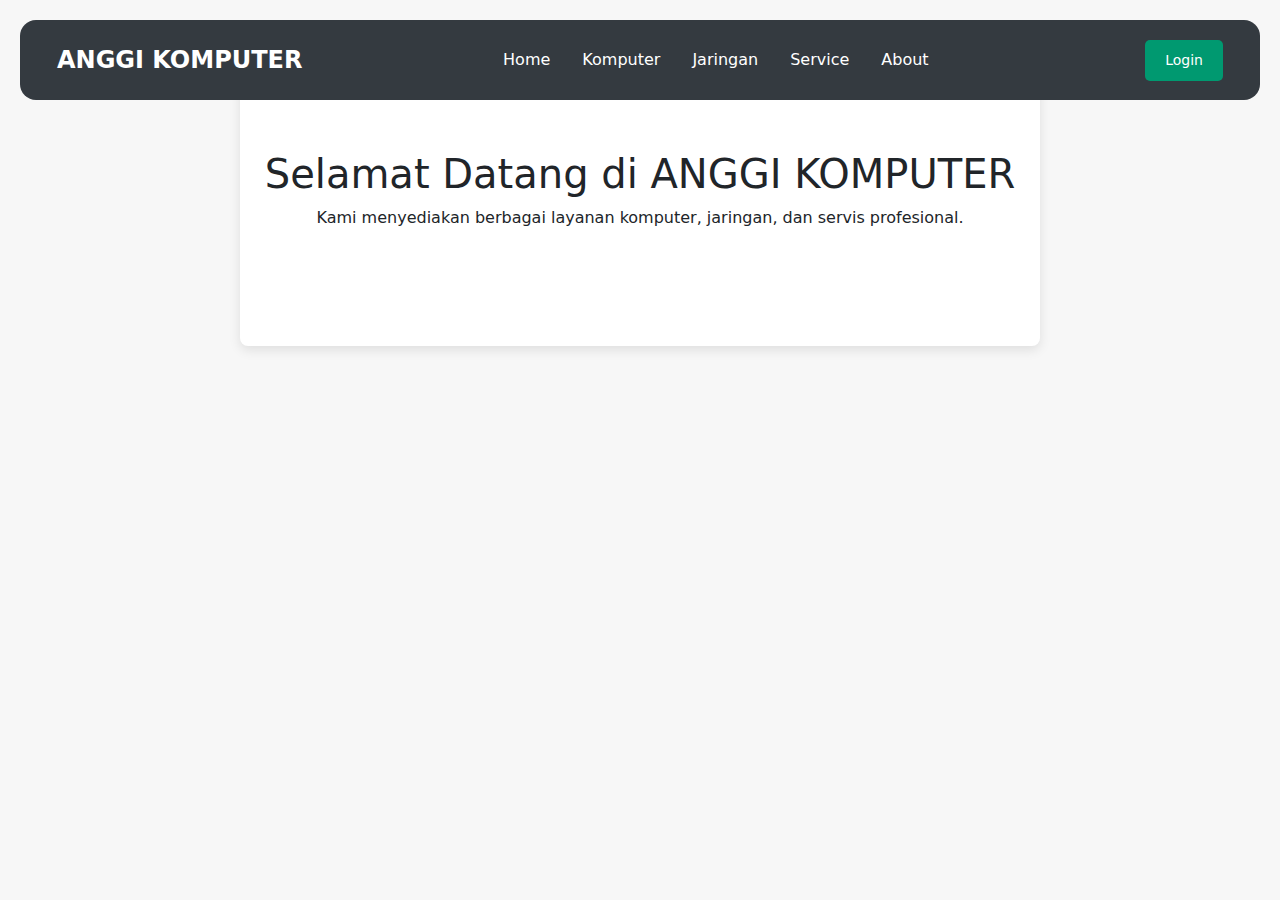
<file: index.html>
<!DOCTYPE html>
<html lang="en">

  <head>
    <meta charset="UTF-8">
    <meta name="viewport" content="width=device-width, initial-scale=1.0">
    <title>ANGGI KOMPUTER</title>

    <!-- Bootstrap CSS -->
    <link href="https://cdn.jsdelivr.net/npm/bootstrap@5.3.3/dist/css/bootstrap.min.css" rel="stylesheet"
      integrity="sha384-QWTKZyjpPEjISv5WaRU9OFeRpok6YctnYmDr5pNlyT2bRjXh0JMhjY6hW+ALEwIH" crossorigin="anonymous">
    
    <link rel="stylesheet" href="css/styles.css">
  </head>

  <body>
    <!-- Navbar -->
    <nav class="navbar navbar-expand-lg fixed-top">
      <div class="container-fluid">
        <!-- Logo as Span -->
        <span class="navbar-brand me-auto">ANGGI KOMPUTER</span>
        <div class="offcanvas offcanvas-end" tabindex="-1" id="offcanvasNavbar" aria-labelledby="offcanvasNavbarLabel">
          <div class="offcanvas-header">
            <h5 class="offcanvas-title" id="offcanvasNavbarLabel">Logo</h5>
            <button type="button" class="btn-close" data-bs-dismiss="offcanvas" aria-label="Close"></button>
          </div>
          <div class="offcanvas-body">
            <ul class="navbar-nav justify-content-center flex-grow-1 pe-3">
              <li class="nav-item">
                <a class="nav-link mx-lg-2" aria-current="page" href="index.html">Home</a>
              </li>
              <li class="nav-item">
                <a class="nav-link mx-lg-2" href="#">Komputer</a>
              </li>
              <li class="nav-item">
                <a class="nav-link mx-lg-2" href="#">Jaringan</a>
              </li>
              <li class="nav-item">
                <a class="nav-link mx-lg-2" href="#">Service</a>
              </li>
              <li class="nav-item">
                <a class="nav-link mx-lg-2" href="#">About</a>
              </li>
            </ul>
          </div>
        </div>
        <a href="login.html" class="login-button">Login</a>
        <button class="navbar-toggler pe-0" type="button" data-bs-toggle="offcanvas" data-bs-target="#offcanvasNavbar" aria-controls="offcanvasNavbar">
          <span class="navbar-toggler-icon"></span>
        </button>
      </div>
    </nav>
    <!-- End Navbar -->

    <!-- Hero Section -->
    <section class="hero-section">
      <h1>Selamat Datang di ANGGI KOMPUTER</h1>
      <p>Kami menyediakan berbagai layanan komputer, jaringan, dan servis profesional.</p>
    </section>
    <!-- End Hero Section -->

    <script src="https://cdn.jsdelivr.net/npm/bootstrap@5.3.3/dist/js/bootstrap.bundle.min.js"
      integrity="sha384-YvpcrYf0tY3lHB60NNkmXc5s9fDVZLESaAA55NDzOxhy9GkcIdslK1eN7N6jIeHz"
      crossorigin="anonymous"></script>
  </body>

</html>
</file>
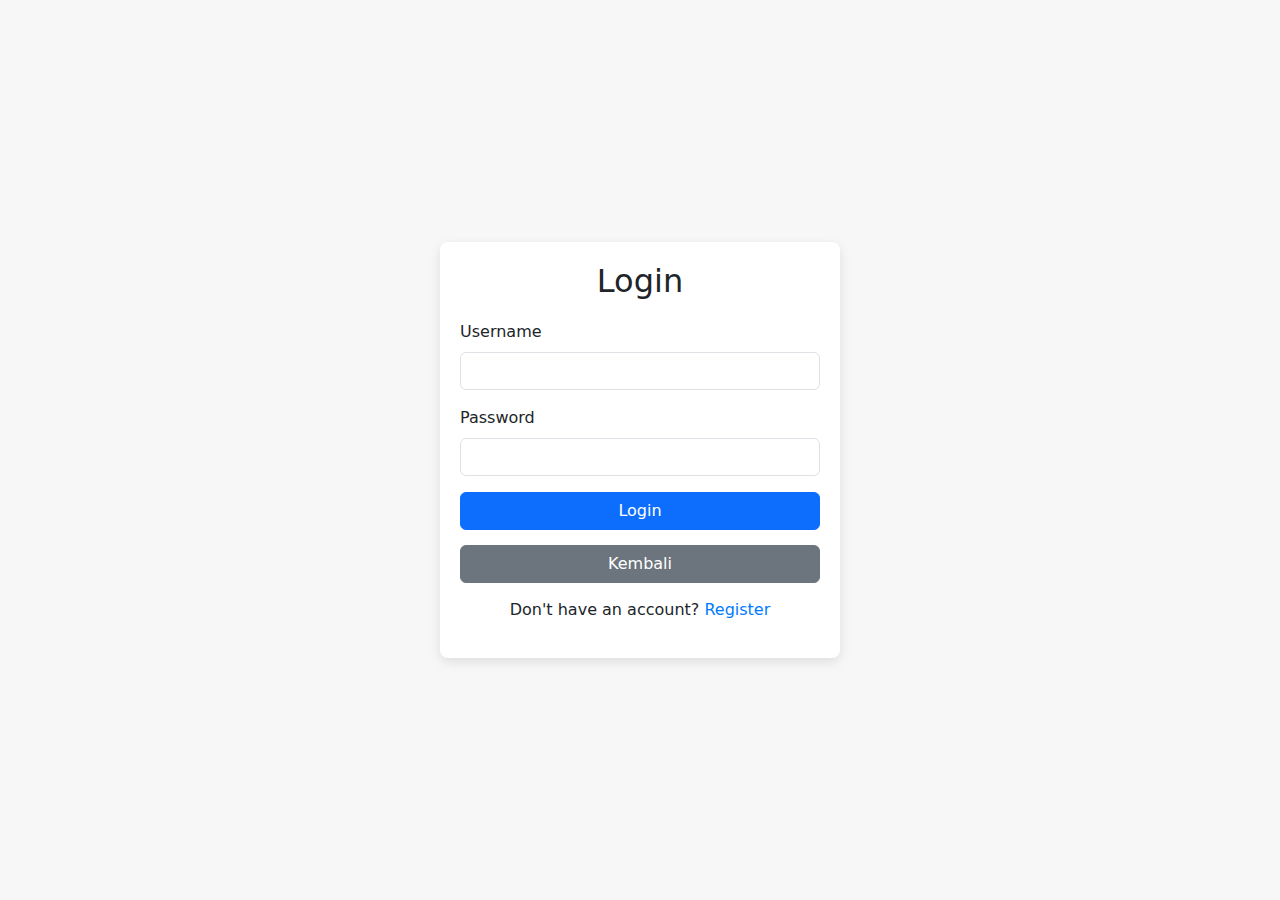
<file: login.html>
<!DOCTYPE html>
<html lang="en">

<head>
  <meta charset="UTF-8">
  <meta name="viewport" content="width=device-width, initial-scale=1.0">
  <title>ANGGI KOMPTER</title>

  <!-- Bootstrap CSS -->
  <link href="https://cdn.jsdelivr.net/npm/bootstrap@5.3.3/dist/css/bootstrap.min.css" rel="stylesheet"
    integrity="sha384-QWTKZyjpPEjISv5WaRU9OFeRpok6YctnYmDr5pNlyT2bRjXh0JMhjY6hW+ALEwIH" crossorigin="anonymous">

  <style>
    body {
      display: flex;
      justify-content: center;
      align-items: center;
      height: 100vh;
      background-color: #f7f7f7;
    }

    .login-container {
      width: 100%;
      max-width: 400px;
      padding: 20px;
      background-color: white;
      border-radius: 8px;
      box-shadow: 0px 4px 12px rgba(0, 0, 0, 0.1);
    }

    .form-control {
      margin-bottom: 15px;
    }

    .login-title {
      text-align: center;
      margin-bottom: 20px;
    }

    .back-button {
      margin-top: 15px;
      text-align: center;
    }

    .register-link {
      text-align: center;
      margin-top: 15px;
    }

    .register-link a {
      text-decoration: none;
      color: #007bff;
    }

    .register-link a:hover {
      text-decoration: underline;
    }
  </style>
</head>

<body>
  <div class="login-container">
    <h2 class="login-title">Login</h2>

    <!-- Form Login -->
    <form action="login_process.php" method="POST">
      <!-- Username Input -->
      <div class="mb-3">
        <label for="username" class="form-label">Username</label>
        <input type="text" class="form-control" id="username" name="username" required>
      </div>

      <!-- Password Input -->
      <div class="mb-3">
        <label for="password" class="form-label">Password</label>
        <input type="password" class="form-control" id="password" name="password" required>
      </div>

      <!-- Submit Button -->
      <button type="submit" class="btn btn-primary w-100">Login</button>
    </form>

    <!-- Tombol Kembali -->
    <div class="back-button">
      <button class="btn btn-secondary w-100" onclick="history.back()">Kembali</button>
    </div>

    <!-- Register Link -->
    <div class="register-link">
      <p>Don't have an account? <a href="register.html">Register</a></p>
    </div>
  </div>

  <!-- Bootstrap JS -->
  <script src="https://cdn.jsdelivr.net/npm/bootstrap@5.3.3/dist/js/bootstrap.bundle.min.js"
    integrity="sha384-YvpcrYf0tY3lHB60NNkmXc5s9fDVZLESaAA55NDzOxhy9GkcIdslK1eN7N6jIeHz"
    crossorigin="anonymous"></script>
</body>

</html>
</file>
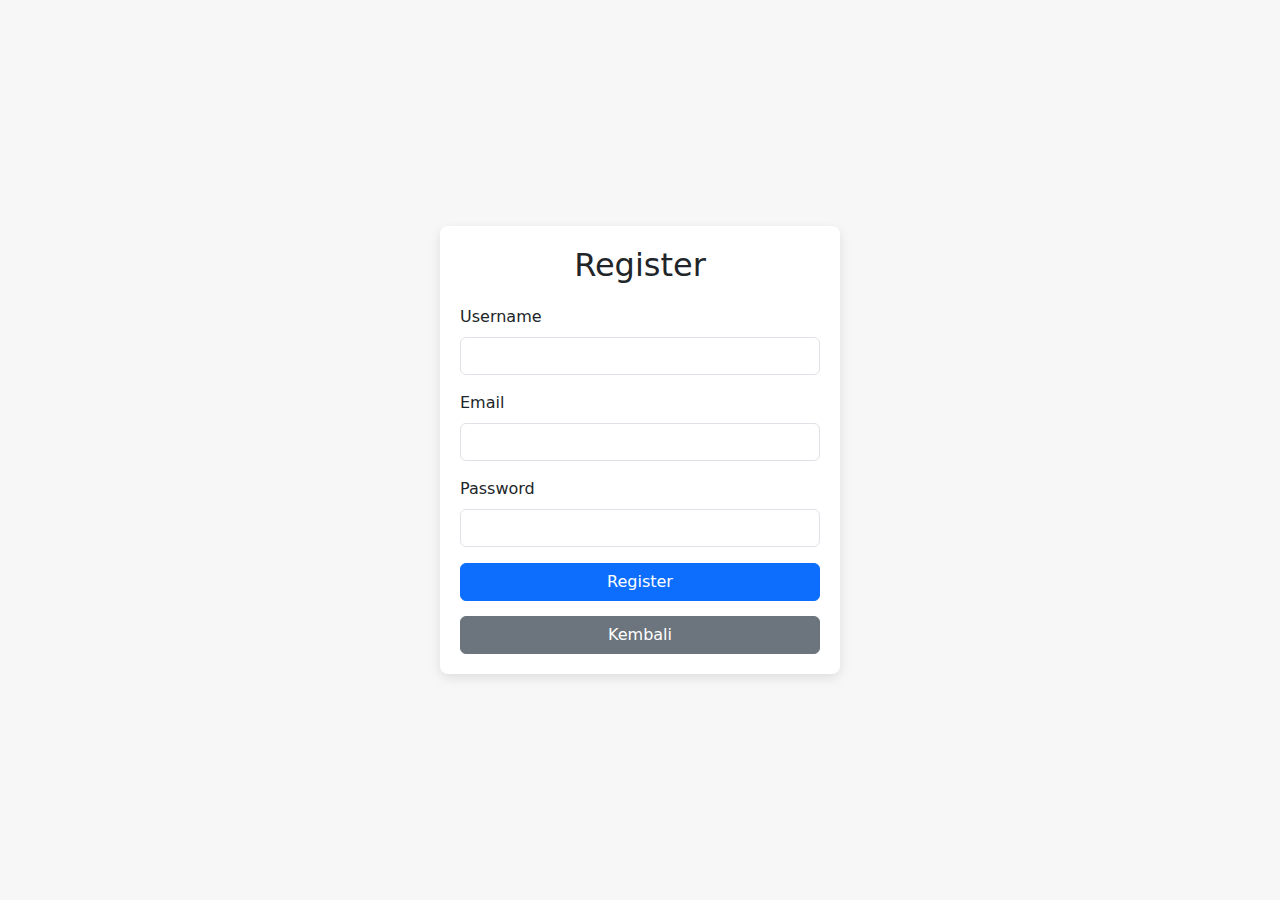
<file: register.html>
<!DOCTYPE html>
<html lang="en">

<head>
  <meta charset="UTF-8">
  <meta name="viewport" content="width=device-width, initial-scale=1.0">
  <title>ANGGI KOMPUTER</title>

  <!-- Bootstrap CSS -->
  <link href="https://cdn.jsdelivr.net/npm/bootstrap@5.3.3/dist/css/bootstrap.min.css" rel="stylesheet"
    integrity="sha384-QWTKZyjpPEjISv5WaRU9OFeRpok6YctnYmDr5pNlyT2bRjXh0JMhjY6hW+ALEwIH" crossorigin="anonymous">

  <style>
    body {
      display: flex;
      justify-content: center;
      align-items: center;
      height: 100vh;
      background-color: #f7f7f7;
    }

    .register-container {
      width: 100%;
      max-width: 400px;
      padding: 20px;
      background-color: white;
      border-radius: 8px;
      box-shadow: 0px 4px 12px rgba(0, 0, 0, 0.1);
    }

    .form-control {
      margin-bottom: 15px;
    }

    .register-title {
      text-align: center;
      margin-bottom: 20px;
    }

    .back-button {
      margin-top: 15px;
      text-align: center;
    }
  </style>
</head>

<body>
  <div class="register-container">
    <h2 class="register-title">Register</h2>

    <!-- Form Register -->
    <form action="register_process.php" method="POST">
      <!-- Username Input -->
      <div class="mb-3">
        <label for="username" class="form-label">Username</label>
        <input type="text" class="form-control" id="username" name="username" required>
      </div>

      <!-- Email Input -->
      <div class="mb-3">
        <label for="email" class="form-label">Email</label>
        <input type="email" class="form-control" id="email" name="email" required>
      </div>

      <!-- Password Input -->
      <div class="mb-3">
        <label for="password" class="form-label">Password</label>
        <input type="password" class="form-control" id="password" name="password" required>
      </div>

      <!-- Submit Button -->
      <button type="submit" class="btn btn-primary w-100">Register</button>
    </form>

    <!-- Tombol Kembali -->
    <div class="back-button">
      <button class="btn btn-secondary w-100" onclick="history.back()">Kembali</button>
    </div>
  </div>

  <!-- Bootstrap JS -->
  <script src="https://cdn.jsdelivr.net/npm/bootstrap@5.3.3/dist/js/bootstrap.bundle.min.js"
    integrity="sha384-YvpcrYf0tY3lHB60NNkmXc5s9fDVZLESaAA55NDzOxhy9GkcIdslK1eN7N6jIeHz"
    crossorigin="anonymous"></script>
</body>

</html>
</file>
<file: css/styles.css>
body {
    background-color: #f7f7f7;
}

.navbar {
    background-color: #343a40; /* Warna navbar sesuai tema */
    height: 80px;
    margin: 20px;
    border-radius: 16px;
    padding: 15px;
}

.navbar-brand {
    font-weight: 500;
    color: #ffffff;
    font-size: 24px;
    transition: 0.3ms color;
    margin-left: 10px;
    font-weight: bold;
}

.navbar-brand:hover {
    color: #009970;
}

.nav-link {
    color: #ffffff; /* Teks putih untuk tampilan desktop */
    font-weight: 500;
    position: relative;
}

.nav-link:hover {
    color: #009970;
}

.nav-link.active {
    color: #009970;
}

.login-button {
    font-size: 14px;
    font-weight: 500;
    transition: 0.3ms background-color;
    margin-right: 10px;
    background-color: #009970;
    color: white;
    padding: 10px 20px;
    border-radius: 5px;
    text-decoration: none;
}

.login-button:hover {
    background-color: #0056b3;
}

.navbar-toggler {
    border: none;
    font-size: 1.25rem;
}

.navbar-toggler:hover {
    box-shadow: none;
    outline: none;
}

.navbar-toggler:focus .btn-close:focus {
    box-shadow: none;
    outline: none;
}

.hero-section {
    padding: 100px 20px;
    text-align: center;
    background-color: white;
    border-radius: 8px;
    box-shadow: 0px 4px 12px rgba(0, 0, 0, 0.1);
    margin-top: 50px;
    width: 90%;
    max-width: 800px;
    margin-left: auto;
    margin-right: auto;
}

@media (max-width: 768px) {
    .nav-link {
        color: #000000;
    }
}

@media (min-width: 990px) {
    .nav-link::before {
        content: "";
        position: absolute;
        bottom: 0;
        left: 50%;
        transform: translateX(-50%);
        width: 100%;
        height: 2px;
        background-color: #009987;
        visibility: hidden;
        transition: 0.3ms ease-in-out;
    }

    .nav-link:hover::before {
        width: 100%;
        visibility: visible;
    }
}
</file>
